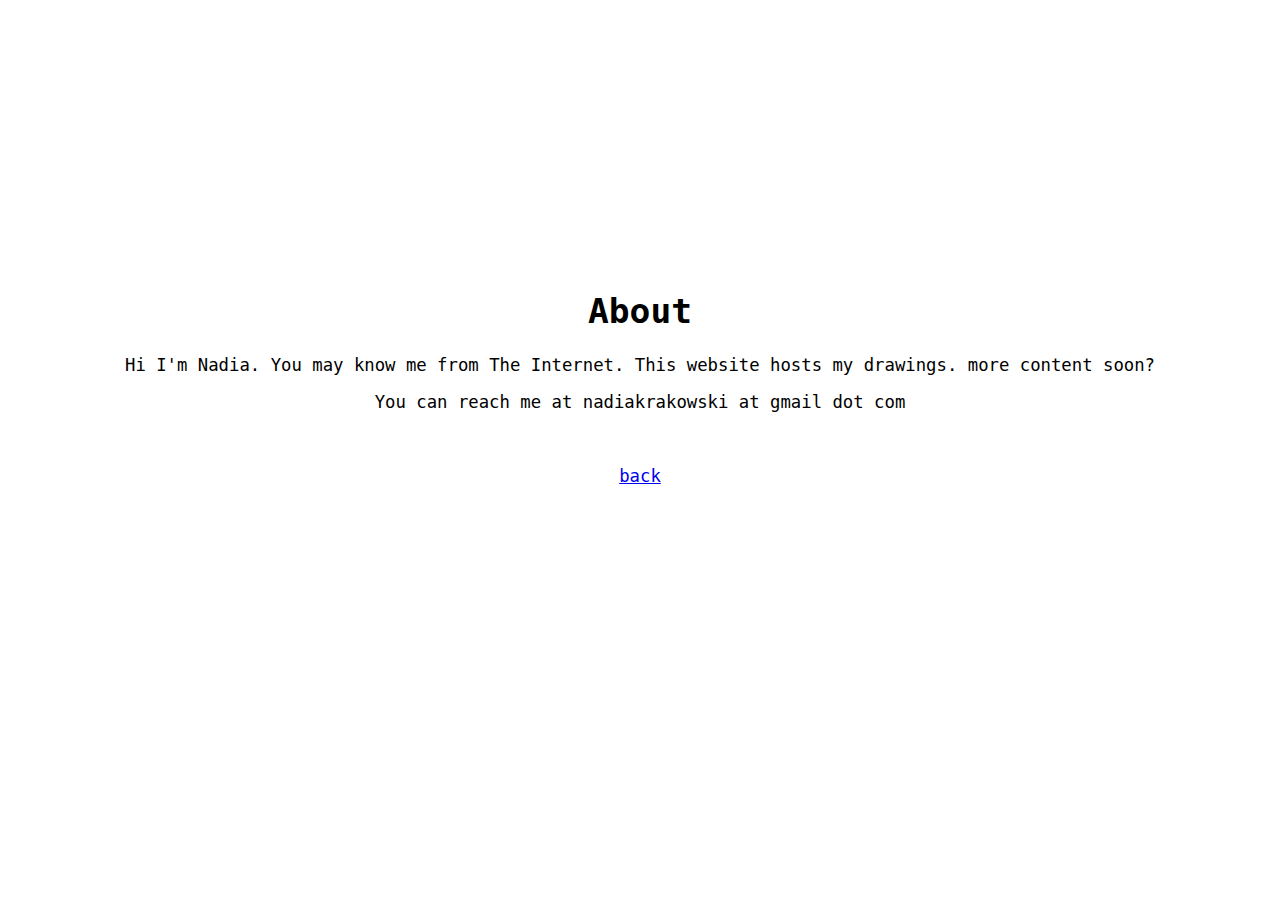
<file: about.html>
<!DOCTYPE html>
<html lang="en">
  <head>
    <meta charset="UTF-8" />
    <meta name="viewport" content="width=device-width, initial-scale=1.0" />
    <title>Kapusta Web: About</title>
    <!-- The style.css file allows you to change the look of your web pages.
         If you include the next line in all your web pages, they will all share the same look.
         This makes it easier to make new pages for your site. -->
    <link href="about-style.css" rel="stylesheet" type="text/css" media="all" />
  </head>

  <body>
    <main>
      <h1>About</h1>
      <p>
        Hi I'm Nadia. You may know me from The Internet. This website hosts my
        drawings. more content soon?
      </p>
      <p>You can reach me at nadiakrakowski at gmail dot com</p>
      <br />
      <p><a href="index.html">back</a></p>
    </main>
  </body>
</html>
</file>
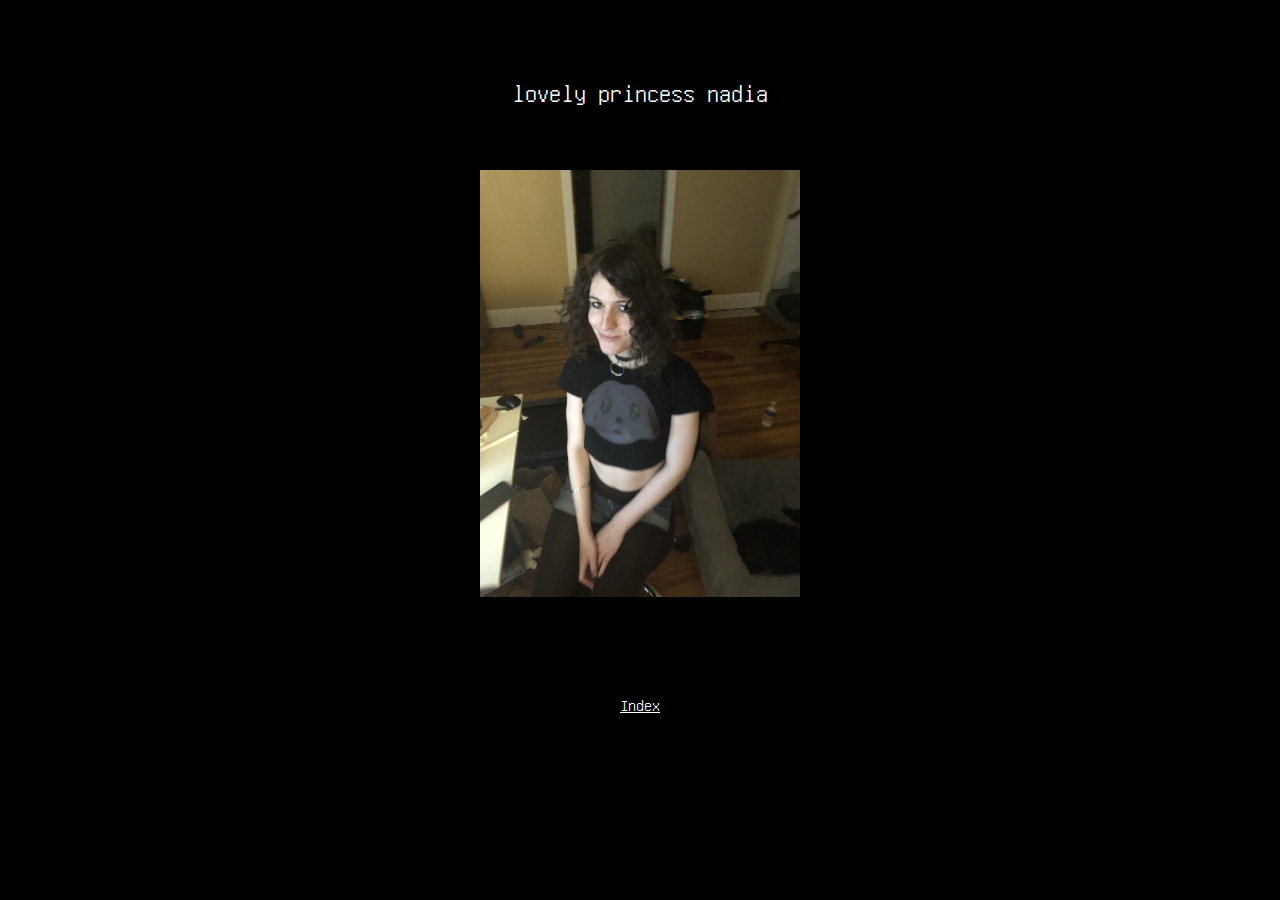
<file: aboutme.html>
<!DOCTYPE html>
<html lang="en">
  <head>
    <meta charset="UTF-8" />
    <meta http-equiv="X-UA-Compatible" content="IE=edge" />
    <meta name="description" content="kapustadoll: nadia's personal homepage, drawings, links">
    <meta name="viewport" content="width=device-width, initial-scale=1.0" />
    <link rel="stylesheet" href="style.css" />
    <title>kapustadoll: nadia</title>
  </head>
  <body class="theme-light">

<header>
  <h2>lovely princess nadia</h2>
</header>
   <main>
    <div class="selfie">
      <img src="/img/nadia.jpg">
    </div>
 <main>
  <footer>
    <a href="/index.html">Index</a>
  </footer>

  </body>
</html>
</file>
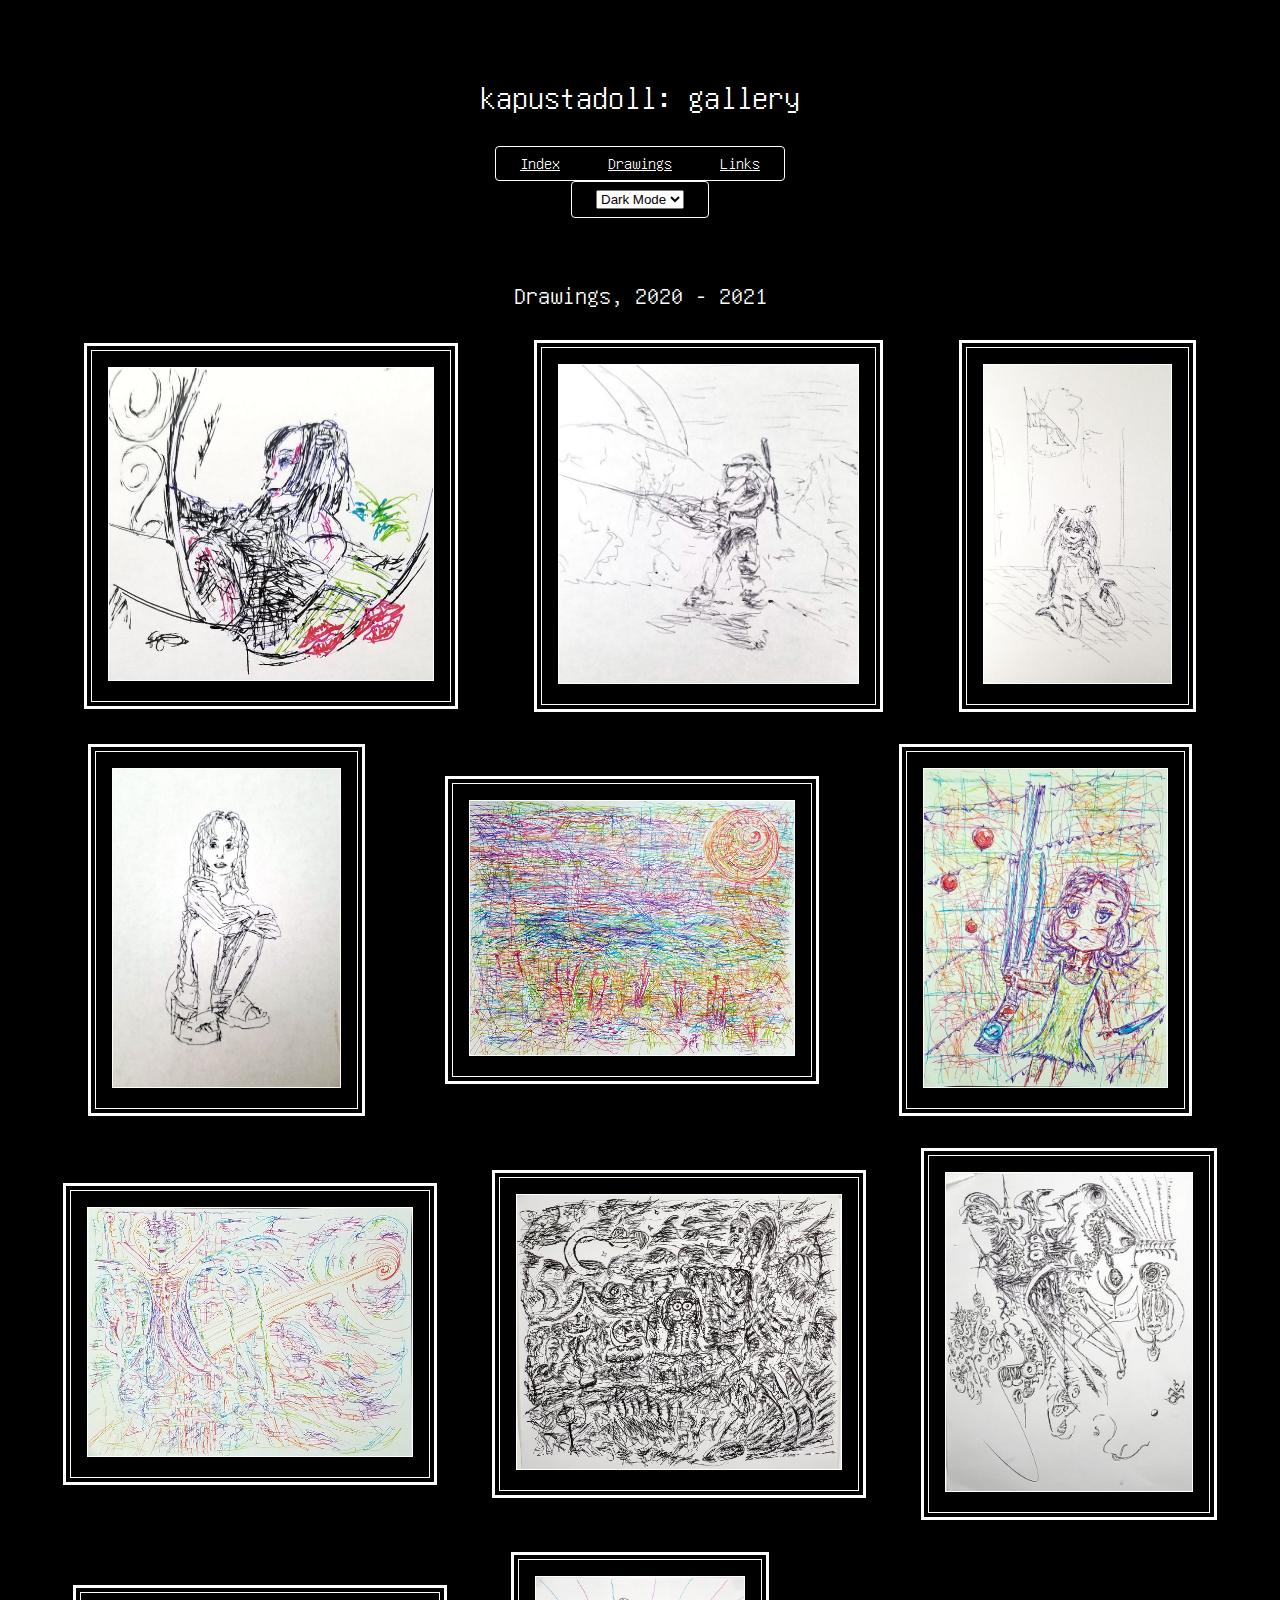
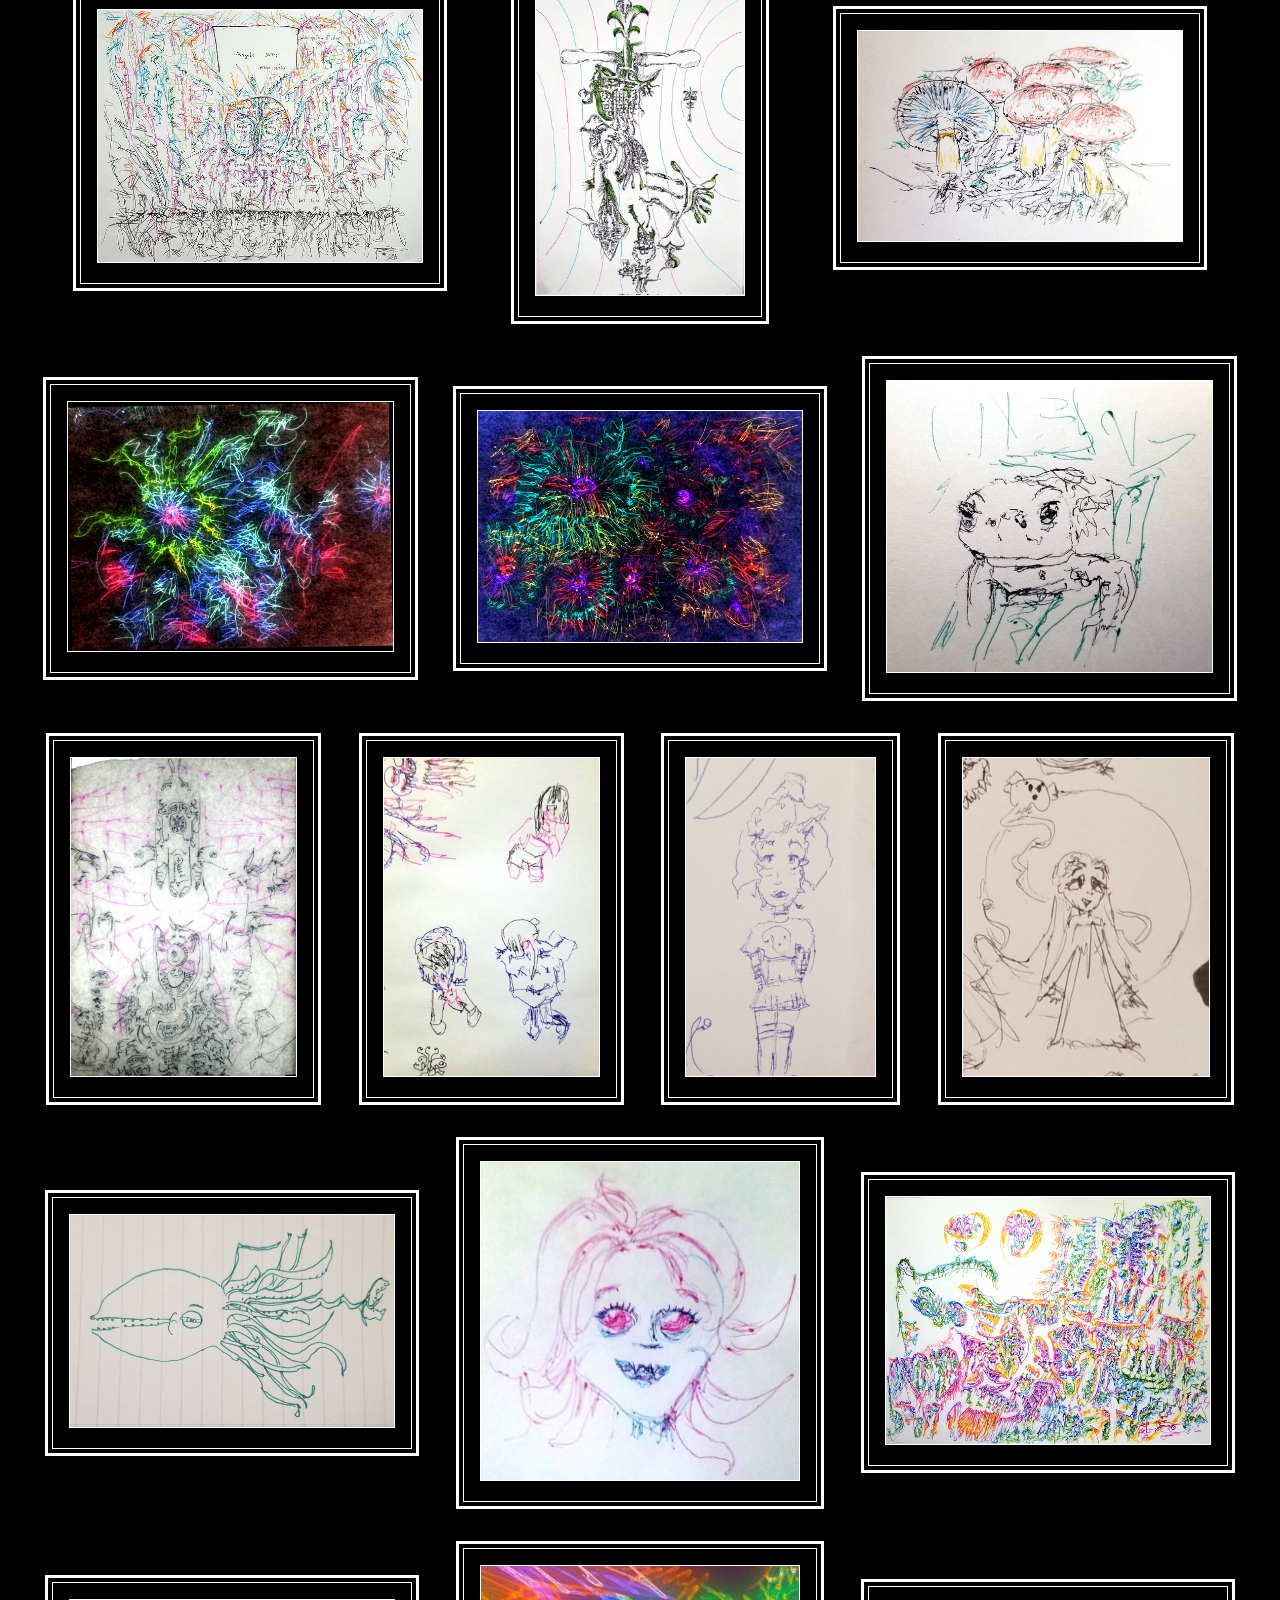
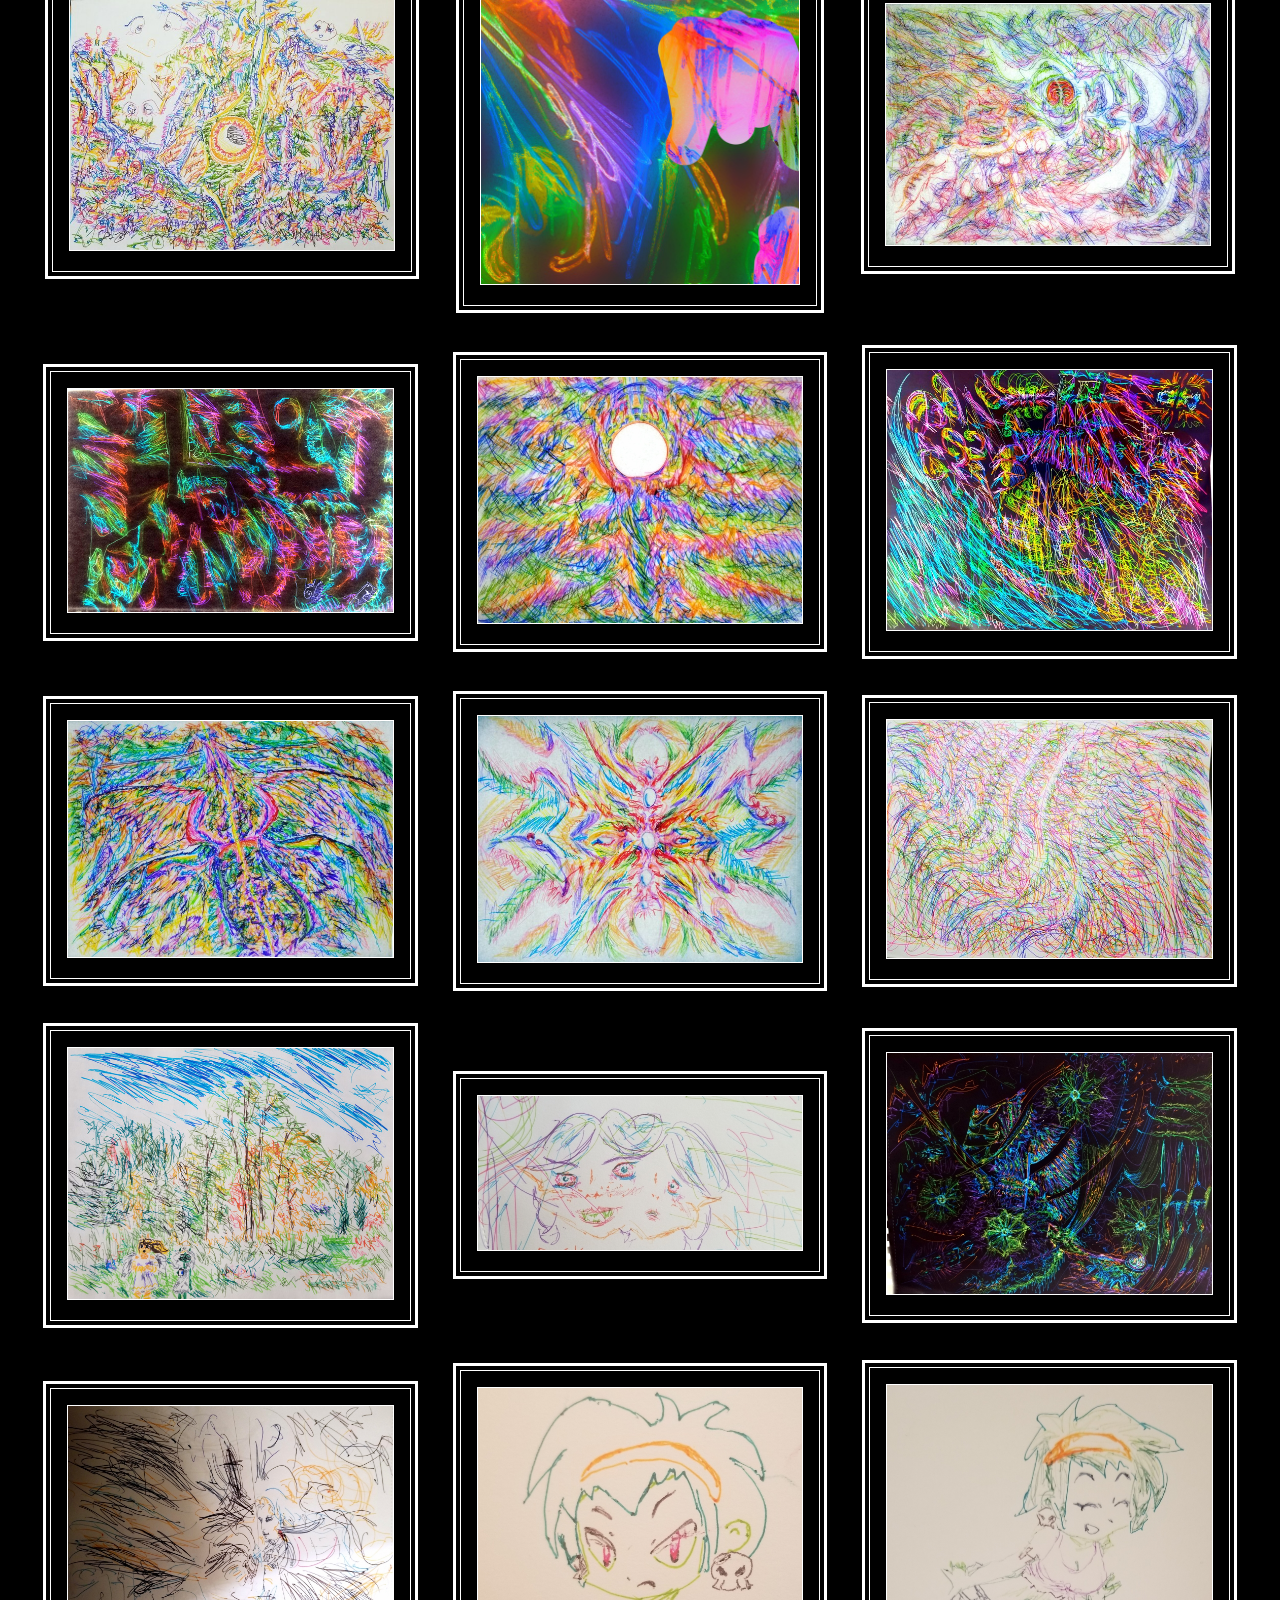
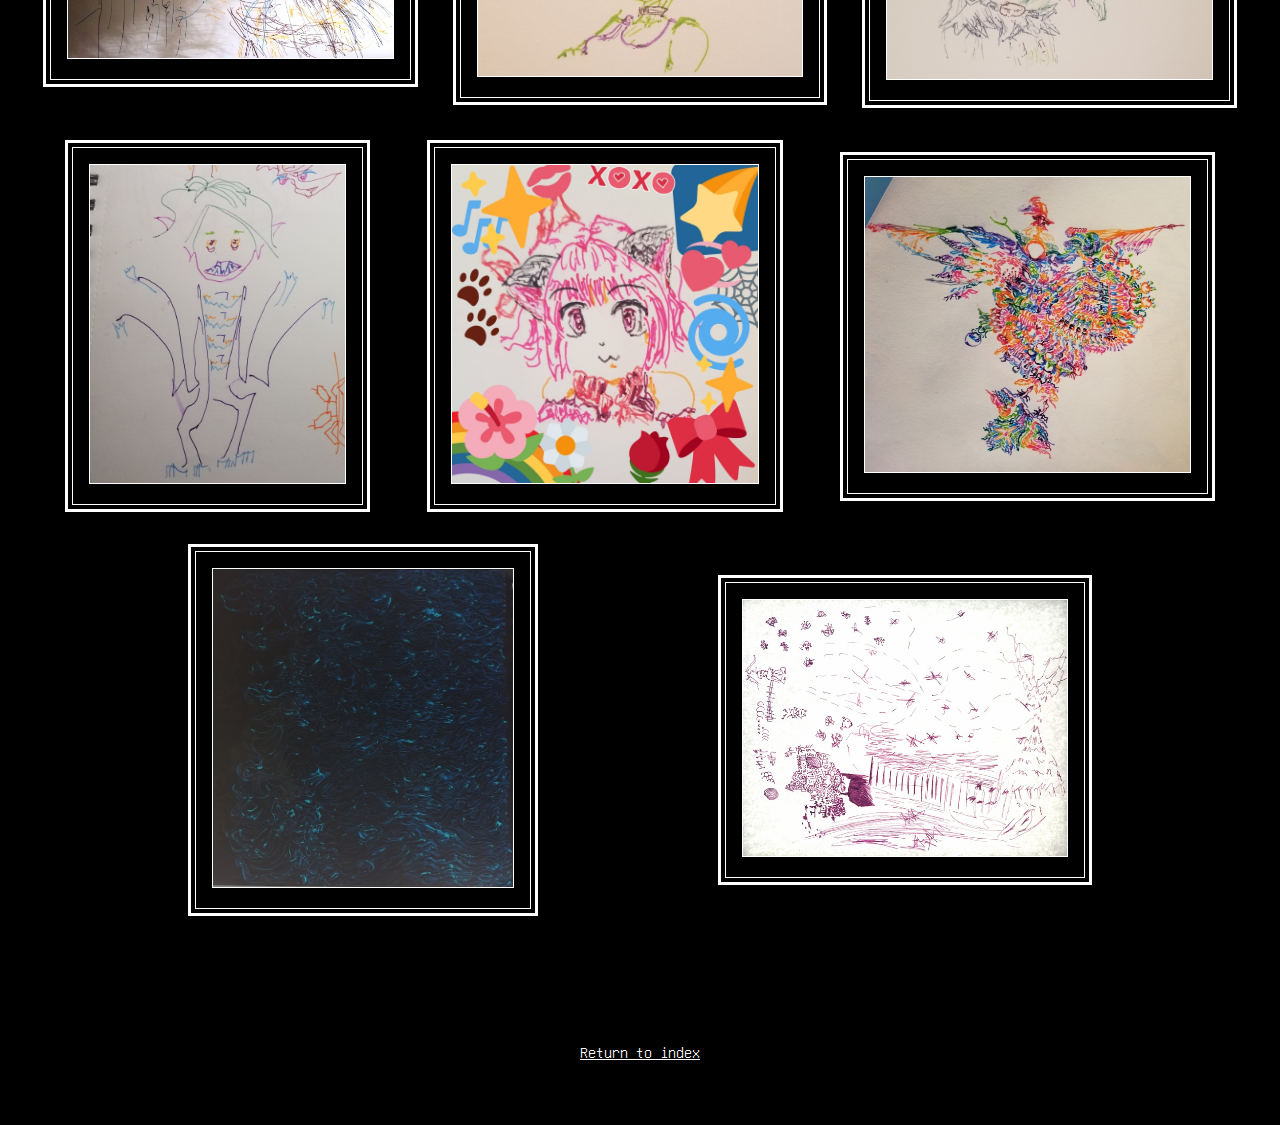
<file: gallery.html>
<!DOCTYPE html>
<html lang="en">
  <head>
    <meta charset="UTF-8" />
    <meta http-equiv="X-UA-Compatible" content="IE=edge" />
    <meta
      name="description"
      content="kapustadoll: nadia's personal homepage, drawings, links"
    />
    <meta name="viewport" content="width=device-width, initial-scale=1.0" />
    <link rel="stylesheet" href="style.css" />
    <title>kapustadoll: gallery</title>
  </head>
  <body class="theme-dark">
    <header>
      <h1>kapustadoll: gallery</h1>
    </header>

    <nav>
      <ul>
        <li><a href="index.html">Index</a></li>
        <li><a href="gallery.html">Drawings</a></li>
        <li><a href="links.html">Links</a></li>
      </ul>

      <ul>
        <li>
          <select name="theme" id="theme">
            <option value="theme-dark">Dark Mode</option>
            <option value="theme-light">Light Mode</option>
          </select>
        </li>
      </ul>
    </nav>

    <main>
      <h2>Drawings, 2020 - 2021</h2>
      <div class="gallery">
        <div class="frame">
          <div class="gallery-item">
            <a href="img/gallery/mirrorselfie.jpg"
              ><img
                class="pic"
                src="img/gallery/thumb/mirrorselfie_640.jpg"
                alt="mirror selfie"
            /></a>
          </div>
        </div>

        <div class="frame">
          <div class="gallery-item">
            <a href="img/gallery/masterchief.jpg"
              ><img
                class="pic"
                src="img/gallery/thumb/masterchief_640.jpg"
                alt="master chief"
            /></a>
          </div>
        </div>

        <div class="frame">
          <div class="gallery-item">
            <a href="img/gallery/asuka.jpg"
              ><img
                class="pic"
                src="img/gallery/thumb/asuka_640.jpg"
                alt="asuka langley soryu"
            /></a>
          </div>
        </div>

        <div class="frame">
          <div class="gallery-item">
            <a href="img/gallery/aok.jpg"
              ><img
                class="pic"
                src="img/gallery/thumb/aok_640.jpg"
                alt="AOK aka bootychaaain"
            /></a>
          </div>
        </div>

        <div class="frame">
          <div class="gallery-item">
            <a href="img/gallery/swampslakes.jpg"
              ><img
                class="pic"
                src="img/gallery/thumb/swampslakes_640.jpg"
                alt="swamps and lakes"
            /></a>
          </div>
        </div>

        <div class="frame">
          <div class="gallery-item">
            <a href="img/gallery/combatdoll.jpg"
              ><img
                class="pic"
                src="img/gallery/thumb/combatdoll_640.jpg"
                alt="swamps and lakes"
            /></a>
          </div>
        </div>

        <div class="frame">
          <div class="gallery-item">
            <a href="img/gallery/neverdie.jpg"
              ><img
                class="pic"
                src="img/gallery/thumb/neverdie_640.jpg"
                alt="swamps and lakes"
            /></a>
          </div>
        </div>

        <div class="frame">
          <div class="gallery-item">
            <a href="img/gallery/kittynight.jpg"
              ><img
                class="pic"
                src="img/gallery/thumb/kittynight_640.jpg"
                alt=""
            /></a>
          </div>
        </div>

        <div class="frame">
          <div class="gallery-item">
            <a href="img/gallery/writing.jpg"
              ><img class="pic" src="img/gallery/thumb/writing_640.jpg" alt=""
            /></a>
          </div>
        </div>

        <div class="frame">
          <div class="gallery-item">
            <a href="img/gallery/thumb/realmmap_640.jpg"
              ><img class="pic" src="img/gallery/thumb/realmmap_640.jpg" alt=""
            /></a>
          </div>
        </div>

        <div class="frame">
          <div class="gallery-item">
            <a href="img/gallery/thumb/chimeralgrowth_640.jpg"
              ><img
                class="pic"
                src="img/gallery/thumb/chimeralgrowth_640.jpg"
                alt=""
            /></a>
          </div>
        </div>

        <div class="frame">
          <div class="gallery-item">
            <a href="img/gallery/mushrooms.jpg"
              ><img
                class="pic"
                src="img/gallery/thumb/mushrooms_640.jpg"
                alt=""
            /></a>
          </div>
        </div>

        <div class="frame">
          <div class="gallery-item">
            <a href="img/gallery/anemones2.jpg"
              ><img
                class="pic"
                src="img/gallery/thumb/anemones2_640.jpg"
                alt=""
            /></a>
          </div>
        </div>

        <div class="frame">
          <div class="gallery-item">
            <a href="img/gallery/anemomes.jpg"
              ><img class="pic" src="img/gallery/thumb/anemomes_640.jpg" alt=""
            /></a>
          </div>
        </div>

        <div class="frame">
          <div class="gallery-item">
            <a href="img/gallery/frog.jpg"
              ><img class="pic" src="img/gallery/thumb/frog_640.jpg" alt=""
            /></a>
          </div>
        </div>

        <div class="frame">
          <div class="gallery-item">
            <a href="img/gallery/demonhome.jpg"
              ><img
                class="pic"
                src="img/gallery/thumb/demonhome_640.jpg"
                alt=""
            /></a>
          </div>
        </div>

        <div class="frame">
          <div class="gallery-item">
            <a href="img/gallery/nosgov.jpg"
              ><img class="pic" src="img/gallery/thumb/nosgov_640.jpg" alt=""
            /></a>
          </div>
        </div>

        <div class="frame">
          <div class="gallery-item">
            <a href="img/gallery/puppygirlcrop.jpg"
              ><img
                class="pic"
                src="img/gallery/thumb/puppygirlcrop_640.jpg"
                alt=""
            /></a>
          </div>
        </div>

        <div class="frame">
          <div class="gallery-item">
            <a href="img/gallery/thumb/girlwisp_640.jpg"
              ><img class="pic" src="img/gallery/thumb/girlwisp_640.jpg" alt=""
            /></a>
          </div>
        </div>

        <div class="frame">
          <div class="gallery-item">
            <a href="img/gallery/thumb/mouthtopus_640.jpg"
              ><img
                class="pic"
                src="img/gallery/thumb/mouthtopus_640.jpg"
                alt=""
            /></a>
          </div>
        </div>

        <div class="frame">
          <div class="gallery-item">
            <a href="img/gallery/thumb/pinkfanggirl_640.jpg"
              ><img
                class="pic"
                src="img/gallery/thumb/pinkfanggirl_640.jpg"
                alt=""
            /></a>
          </div>
        </div>

        <div class="frame">
          <div class="gallery-item">
            <a href="img/gallery/wormgirl.jpg"
              ><img class="pic" src="img/gallery/thumb/wormgirl_640.jpg" alt=""
            /></a>
          </div>
        </div>

        <div class="frame">
          <div class="gallery-item">
            <a href="img/gallery/animeeyes.jpg"
              ><img
                class="pic"
                src="img/gallery/thumb/animeeyes_640.jpg"
                alt=""
            /></a>
          </div>
        </div>

        <div class="frame">
          <div class="gallery-item">
            <a href="img/gallery/glow.jpg"
              ><img class="pic" src="img/gallery/thumb/glow_640.jpg" alt=""
            /></a>
          </div>
        </div>

        <div class="frame">
          <div class="gallery-item">
            <a href="img/gallery/colorscene.jpg"
              ><img
                class="pic"
                src="img/gallery/thumb/colorscene_640.jpg"
                alt=""
            /></a>
          </div>
        </div>

        <div class="frame">
          <div class="gallery-item">
            <a href="img/gallery/neonnight.jpg"
              ><img
                class="pic"
                src="img/gallery/thumb/neonnight_640.jpg"
                alt=""
            /></a>
          </div>
        </div>

        <div class="frame">
          <div class="gallery-item">
            <a href="img/gallery/neonhalo.jpg"
              ><img class="pic" src="img/gallery/thumb/neonhalo_640.jpg" alt=""
            /></a>
          </div>
        </div>

        <div class="frame">
          <div class="gallery-item">
            <a href="img/gallery/neonstorm.jpg"
              ><img
                class="pic"
                src="img/gallery/thumb/neonstorm_640.jpg"
                alt=""
            /></a>
          </div>
        </div>

        <div class="frame">
          <div class="gallery-item">
            <a href="img/gallery/prismangel.jpg"
              ><img
                class="pic"
                src="img/gallery/thumb/prismangel_640.jpg"
                alt=""
            /></a>
          </div>
        </div>

        <div class="frame">
          <div class="gallery-item">
            <a href="img/gallery/neoncross.jpg"
              ><img
                class="pic"
                src="img/gallery/thumb/neoncross_640.jpg"
                alt=""
            /></a>
          </div>
        </div>

        <div class="frame">
          <div class="gallery-item">
            <a href="img/gallery/tripwaves.jpg"
              ><img
                class="pic"
                src="img/gallery/thumb/tripwaves_640.jpg"
                alt=""
            /></a>
          </div>
        </div>

        <div class="frame">
          <div class="gallery-item">
            <a href="img/gallery/backyard.jpg"
              ><img class="pic" src="img/gallery/thumb/backyard_640.jpg" alt=""
            /></a>
          </div>
        </div>

        <div class="frame">
          <div class="gallery-item">
            <a href="img/gallery/thumb/faces_640.jpg"
              ><img class="pic" src="img/gallery/thumb/faces_640.jpg" alt=""
            /></a>
          </div>
        </div>

        <div class="frame">
          <div class="gallery-item">
            <a href="img/gallery/garden.jpg"
              ><img class="pic" src="img/gallery/thumb/garden_640.jpg" alt=""
            /></a>
          </div>
        </div>

        <div class="frame">
          <div class="gallery-item">
            <a href="img/gallery/thumb/alucard_640.jpg"
              ><img class="pic" src="img/gallery/thumb/alucard_640.jpg" alt=""
            /></a>
          </div>
        </div>

        <div class="frame">
          <div class="gallery-item">
            <a href="img/gallery/thumb/rotty2_640.jpg"
              ><img class="pic" src="img/gallery/thumb/rotty2_640.jpg" alt=""
            /></a>
          </div>
        </div>

        <div class="frame">
          <div class="gallery-item">
            <a href="img/gallery/thumb/rotty_640.jpg"
              ><img class="pic" src="img/gallery/thumb/rotty_640.jpg" alt=""
            /></a>
          </div>
        </div>

        <div class="frame">
          <div class="gallery-item">
            <a href="img/gallery/thumb/thing_640.jpg"
              ><img class="pic" src="img/gallery/thumb/thing_640.jpg" alt=""
            /></a>
          </div>
        </div>

        <div class="frame">
          <div class="gallery-item">
            <a href="img/gallery/thumb/mewmewblingee_640.jpg"
              ><img
                class="pic"
                src="img/gallery/thumb/mewmewblingee_640.jpg"
                alt=""
            /></a>
          </div>
        </div>

        <div class="frame">
          <div class="gallery-item">
            <a href="img/gallery/thumb/bird_640.jpg"
              ><img class="pic" src="img/gallery/thumb/bird_640.jpg" alt=""
            /></a>
          </div>
        </div>

        <div class="frame">
          <div class="gallery-item">
            <a href="img/gallery/wavy.jpg"
              ><img class="pic" src="img/gallery/thumb/wavy_640.jpg" alt=""
            /></a>
          </div>
        </div>

        <div class="frame">
          <div class="gallery-item">
            <a href="img/gallery/stars.jpg"
              ><img class="pic" src="img/gallery/thumb/stars_640.jpg" alt=""
            /></a>
          </div>
        </div>
      </div>
    </main>
    <footer>
      <a href="index2.html">Return to index</a>
    </footer>
    <script src="theme.js"></script>
  </body>
</html>
</file>
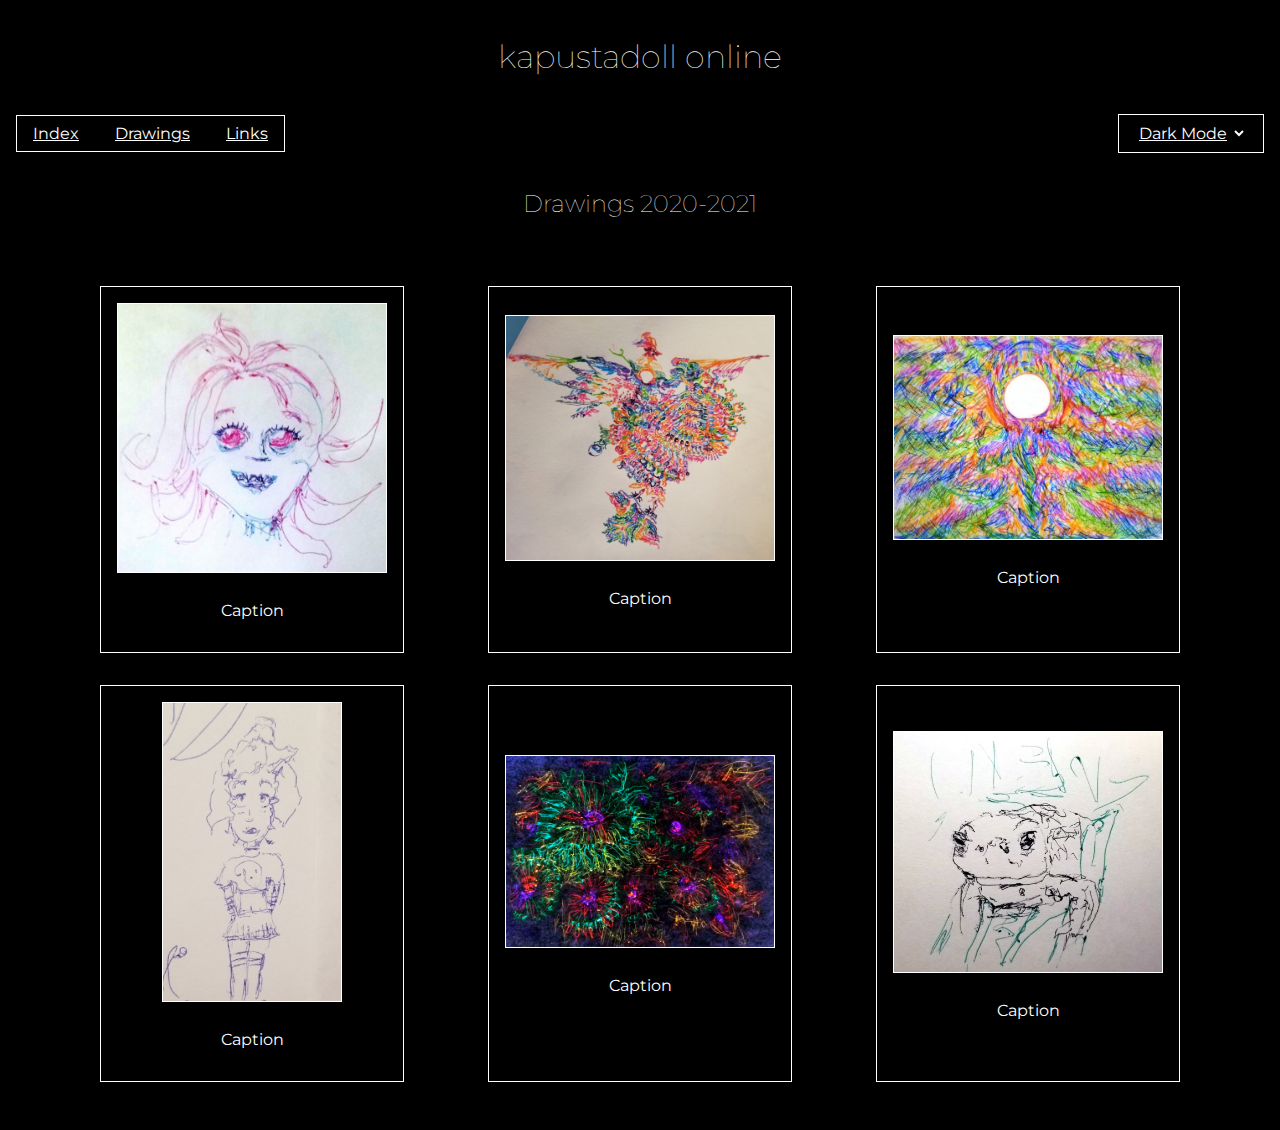
<file: gallery2.html>
<!DOCTYPE html>
<html>
  <head>
    <meta charset="UTF-8" />
    <meta http-equiv="X-UA-Compatible" content="IE=edge" />
    <meta name="viewport" content="width=device-width, initial-scale=1.0" />
    <link rel="stylesheet" href="style2.css" />
    <title>kapustadoll :: gallery 🦋</title>
  </head>
  <body class="theme-dark">
    <header>
      <h1>kapustadoll online</h1>
    </header>

    <nav>
      <ul class="nav">
        <li><a href="index2.html">Index</a></li>
        <li><a href="gallery2.html">Drawings</a></li>
        <li><a href="links2.html">Links</a></li>
      </ul>

      <ul class="nav">
        <li>
          <select name="theme" id="theme">
            <option value="theme-dark">Dark Mode</option>
            <option value="theme-light">Light Mode</option>
          </select>
        </li>
      </ul>
    </nav>

    <main>
      <h2>Drawings 2020-2021</h2>
      <div class="gallery">
        <div class="gallery-item">
          <a class="pic" href=""
            ><img src="img/gallery/pinkfanggirl.jpg" alt=""
          /></a>
          <p class="img-caption"><a href="">Caption</a></p>
        </div>
        <div class="gallery-item">
          <a class="pic" href=""><img src="img/gallery/bird.jpg" alt="" /></a>
          <p class="img-caption"><a href="">Caption</a></p>
        </div>
        <div class="gallery-item">
          <a class="pic" href=""
            ><img src="img/gallery/neonhalo.jpg" alt=""
          /></a>
          <p class="img-caption"><a href="">Caption</a></p>
        </div>
        <div class="gallery-item">
          <a class="pic" href=""
            ><img src="img/gallery/puppygirlcrop.jpg" alt=""
          /></a>
          <p class="img-caption"><a href="">Caption</a></p>
        </div>
        <div class="gallery-item">
          <a class="pic" href=""
            ><img src="img/gallery/anemones_small.jpg" alt=""
          /></a>
          <p class="img-caption"><a href="">Caption</a></p>
        </div>
        <div class="gallery-item">
          <a class="pic" href=""
            ><img src="img/gallery/frog640.jpg" alt=""
          /></a>
          <p class="img-caption"><a href="">Caption</a></p>
        </div>
      </div>
    </main>
    <script src="theme2.js"></script>
  </body>
</html>
</file>
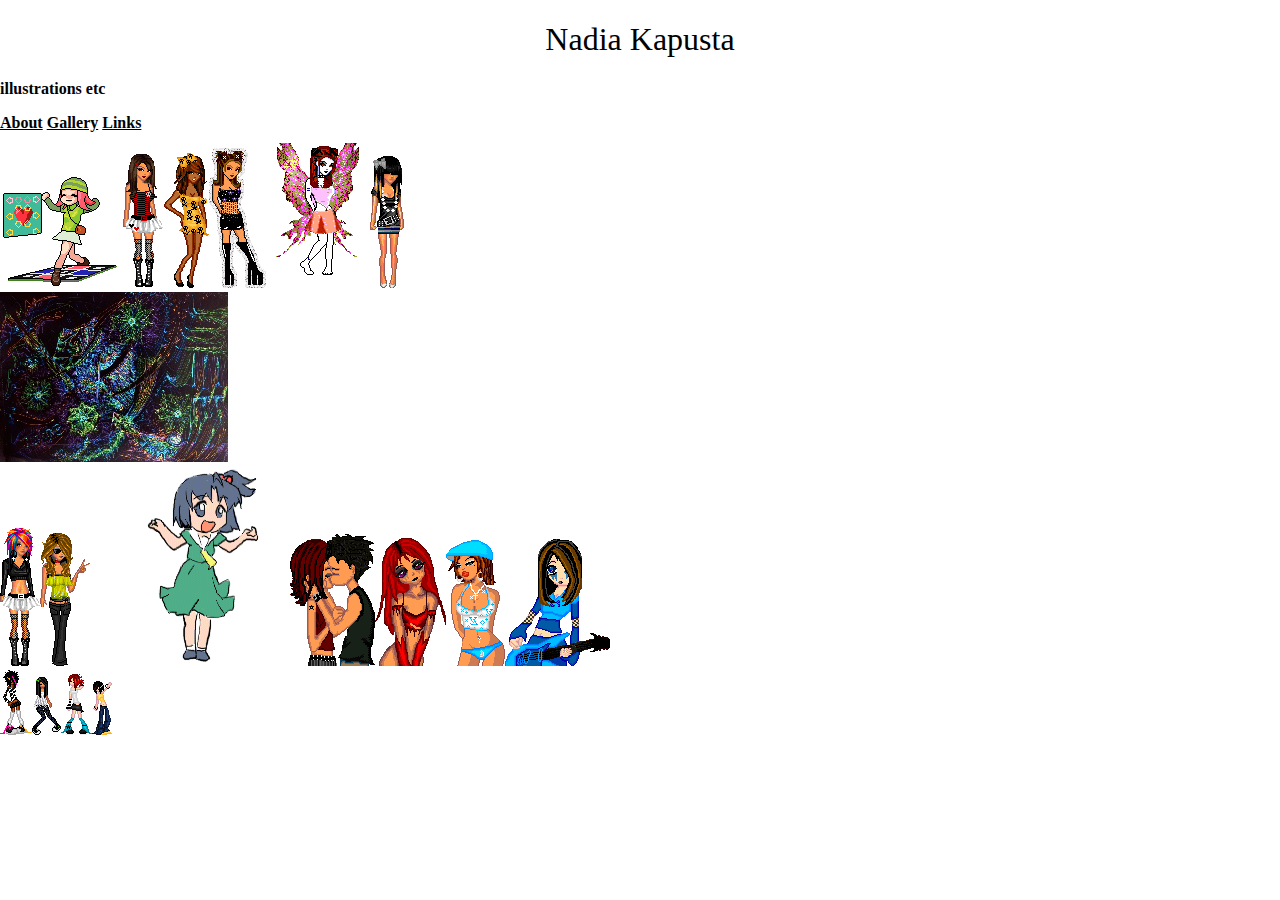
<file: index-flex.html>
<!DOCTYPE html>
<html>
  <head>
    <meta charset="UTF-8">
    <meta name="viewport" content="width=device-width, initial-scale=1.0">
    <title>The web site of nadia-kapusta</title>
    <!-- The style.css file allows you to change the look of your web pages.
         If you include the next line in all your web pages, they will all share the same look.
         This makes it easier to make new pages for your site. -->
    <link href="/style2.css" rel="stylesheet" type="text/css" media="all">
  </head>
  <body>
  
  <!-- Header -->
  <div class="header">
    <h1><b>Nadia Kapusta</b></h1>
    <p><b>illustrations etc</b></p>
  </div>
  
  <!-- Nav -->
  <div class="navbar">
    <a href="/about.html"><b>About</b></a>
    <a href="/gallery.html"><b>Gallery</b></a>
    <a href="/links.html"><b>Links</b></a>
  </div>
  
  <!-- Flex content -->
  <div class="main-flex">
    
    <div class="left-flex-bar">
      <img src="/img/ddr.gif"><img src="/img/SDshuni84.gif"><img src="/img/SDshuni90.gif"><img src="/img/J.gif"><img src="/img/gothicpinkwings.png"><img src="/img/SD_Shuni68.gif">
    </div>
    
    <div class="center">
      <img src="/img/garden-slowed.gif">
    </div>
    
    <div class="right-flex-bar">
      <img src="/img/SD_Shuni18.gif"><img src="/img/SD_Shuni29.gif"><img src="/img/cija.gif"><img src="/img/SD_Anime16.gif"><img src="img/SD_Anime09.gif"><img src="/img/SD_Anime19.gif"><img src="/img/SD_Anime14.gif">
    </div>
  </div>
  
  <!-- Footer -->
  <div class="footer">
    <img src="/img/scenedoll.gif"><img src="/img/scenedoll2.gif"><img src="/img/scenedoll3.gif"><img src="/img/scenedoll4.gif">
  </div>
  
  </body>
</html>
</file>
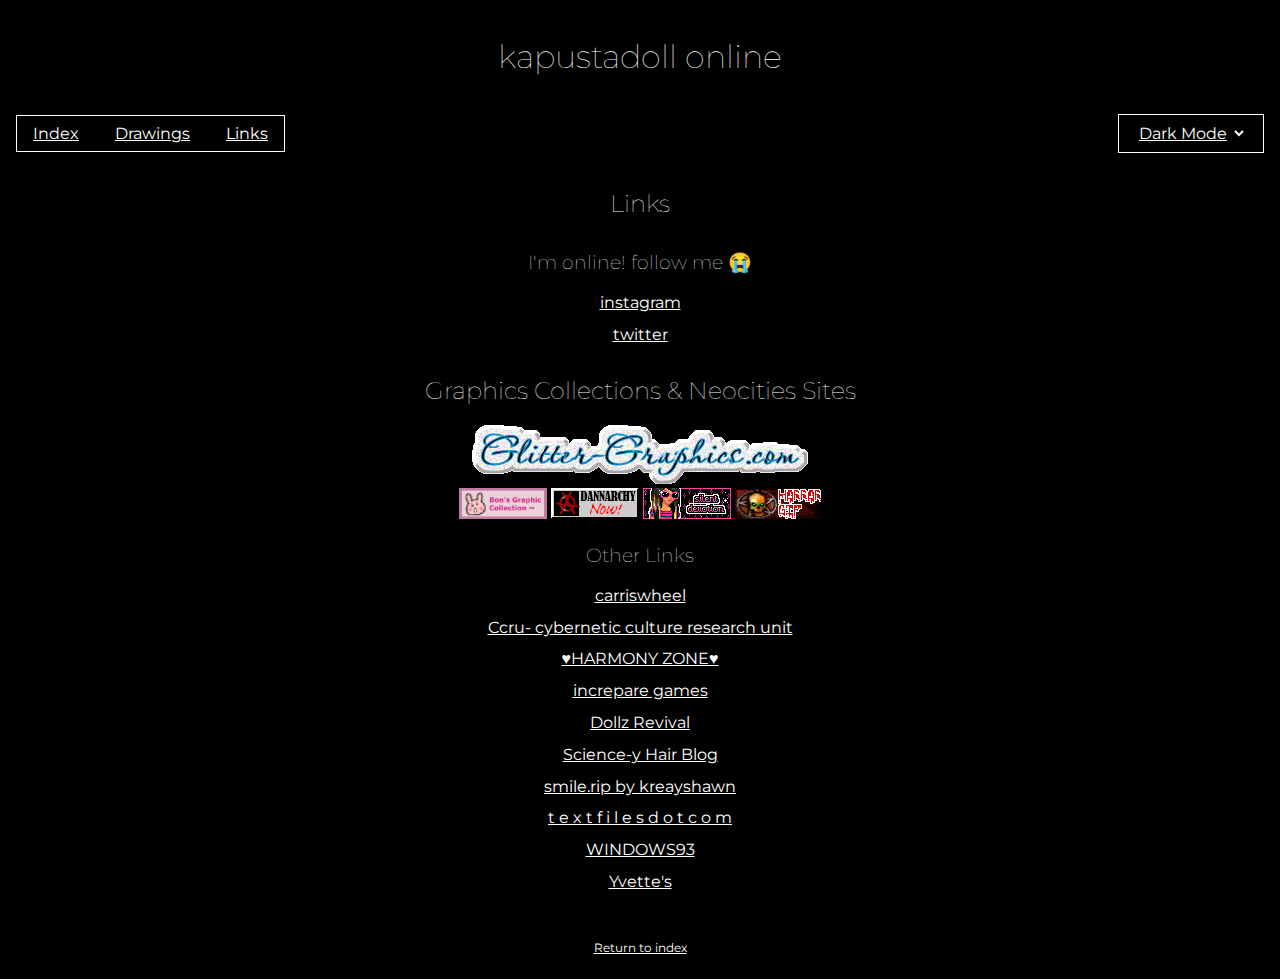
<file: links2.html>
<!DOCTYPE html>
<html lang="en">
  <head>
    <meta charset="UTF-8" />
    <meta http-equiv="X-UA-Compatible" content="IE=edge" />
    <meta name="viewport" content="width=device-width, initial-scale=1.0" />
    <link rel="stylesheet" href="style2.css" />
    <title>kapustadoll :: links</title>
  </head>
  <body class="theme-dark">
    <header>
      <h1>kapustadoll online</h1>
    </header>

    <nav>
      <ul class="nav">
        <li><a href="index2.html">Index</a></li>
        <li><a href="gallery2.html">Drawings</a></li>
        <li><a href="links2.html">Links</a></li>
      </ul>

      <ul class="nav">
        <li>
          <select name="theme" id="theme">
            <option value="theme-dark">Dark Mode</option>
            <option value="theme-light">Light Mode</option>
          </select>
        </li>
      </ul>
    </nav>

    <main>
      <h2>Links</h2>
      <ul class="links">
        <h3>I'm online! follow me 😭</h3>
        <li>
          <a href="https://www.instagram.com/nadia_kapusta/">instagram</a>
        </li>
        <li><a href="https://twitter.com/kapustadoll">twitter</a></li>

        <h2>Graphics Collections & Neocities Sites</h2>
        <a href="https://www.glitter-graphics.com/"
          ><img src="img/glittergraphics.gif" alt="Glitter Graphics"
        /></a>
        <br />
        <a href="https://graphic.neocities.org/"
          ><img src="img/BonGraphics.png" alt="Bonnibel's Graphic Collection"
        /></a>
        <a href="https://www.dannarchy.com/"
          ><img src="img/d_now.gif" alt="Dannarchy"
        /></a>
        <a
          href="http://sd.silentears.net/"
          alt="Silent Devotion ♥ dollies & other little goodies!"
          ><img src="img/sd.gif"
        /></a>
        <a href="https://horrorgifs.neocities.org/"
          ><img src="img/hgs1.gif" alt="The Horror GIF Necromicon"
        /></a>
        <h3>Other Links</h3>
        <li><a href="https://carriswheel.com">carriswheel</a></li>
        <li>
          <a href="https://www.ccru.net/"
            >Ccru- cybernetic culture research unit</a
          >
        </li>
        <li><a href="http://harmonyzone.org">♥HARMONY ZONE♥</a></li>
        <li><a href="https://www.increpare.com">increpare games</a></li>
        <li>
          <a href="https://www.dollzrevival.neocities.org">Dollz Revival</a>
        </li>
        <li>
          <a href="http://science-yhairblog.blogspot.com/"
            >Science-y Hair Blog</a
          >
        </li>
        <li><a href="https://smile.rip">smile.rip by kreayshawn</a></li>
        <li>
          <a href="http://textfiles.com/">t e x t f i l e s d o t c o m</a>
        </li>
        <li><a href="https://www.windows93.net/">WINDOWS93</a></li>
        <li>
          <a href="https://yvettesbridalformal.p1r8.net/">Yvette's</a>
        </li>
      </ul>
    </main>
    <footer>
      <a href="index2.html">Return to index</a>
    </footer>
    <script src="theme2.js"></script>
  </body>
</html>
</file>
<file: about-style.css>
body {
  background-color: white;
  color: black;
  font-family: monospace;
  padding: 2em;
  display: flex;
  align-items: center;
  justify-content: center;
  min-height: 80vh;
  margin: 0;
  text-align: center;
}

main {
  padding: 2em;
  font-size: 1.33em;
}
</file>
<file: style.css>
@font-face {
  font-family: charter;
  font-style: normal;
  font-weight: normal;
  font-stretch: normal;
  src: url("fonts/charter_regular.woff2") format("woff2");
}

@font-face {
  font-family: charter;
  font-style: italic;
  font-weight: normal;
  font-stretch: normal;
  src: url("fonts/charter_italic.woff2") format("woff2");
}

@font-face {
  font-family: charter;
  font-style: normal;
  font-weight: bold;
  font-stretch: normal;
  src: url("fonts/charter_bold.woff2") format("woff2");
}

@font-face {
  font-family: "unifont";
  src: url("fonts/unifont-12.0.01.woff2");
}

@font-face {
  font-family: "unifont-upper";
  src: url("fonts/unifont_upper-12.0.01.woff2");
  unicode-range: U+10000-10FFFF;
}

* {
  box-sizing: border-box;
}

.theme-dark {
  --font-color: white;
  --border-color: white;
  --bg-color: black;
}

.theme-cool {
  --font-color: white;
  --border-color: rgb(55, 95, 110);
  --bg-color: rgb(7, 12, 14);
  --nav-color: linear-gradient(rgb(28, 46, 54),rgb(7, 12, 14));
}

body {
  color: white;
  background-color: black;
  margin: 0;
}

header {
  position: relative;
  width: fit-content;
  margin: 5em auto 0;
  padding: 0 0.5em;
}

h1,
h2,
h3 {
  margin: 0;
  font-family: "unifont", "unifont-upper";
  font-weight: 100;
  text-align: center;
}

h1 {
  font-size: 2em;
}

h2 {
  font-size: 1.5em;
}

h3 {
  font-size: 1.2em;
}

ul {
  list-style-type: none;
}

p {
  text-align: center;
  margin: 0;
  padding: 0;
}

nav {
  font-family: "unifont", "unifont-upper";
  font-size: 16px;
  margin: 2em auto;
  padding: 0 1em;
}

nav ul {
  display: flex;
  flex-direction: row;
  justify-content: center;
  align-items: center;
  width: fit-content;
  background: var(--nav-color);
  border: solid 1px var(--border-color);
  border-radius: 4px;
  padding: 0;
  margin: auto;
}

nav li {
  display: inline-block;
  padding: 0.5em 1.5em;
}

a {
  color: var(--font-color);
}

main {
  margin: 4em auto;
}

/* Index */

.container {
  border: solid 1px var(--border-color);
  border-radius: 4px;
  margin: 2em auto;
  padding: 0 4em;
  width: fit-content;
  background-color: var(--bg-color);
}

.container header {
  margin: 3em auto 0;
}

.updated {
  position: absolute;
  right: -40px;
  top: -10px;
  width: 100px;
  transform: rotate(20deg);
}

.doll-frame {
  background-color: var(--bg-color);
  border: solid 1px var(--font-color);
  width: min-content;
  margin: auto;
}

.doll-container {
  position: relative;
  background-image: url(img/sparks.gif);
  background-size: cover;
  height: 480px;
  width: 640px;
  margin: auto;
}

.theme-dark .doll-container {
  box-shadow: inset 1px 1px 1px 5px rgb(0, 0, 0.6),
    inset -1px -1px 1px 3px rgb(0, 0, 0, 0.7);
}

.doll {
  position: absolute;
  z-index: 1;
  top: 40%;
  left: 40%;
}

canvas {
  position: absolute;
  z-index: -1;
  top: 0;
}

/* Gallery */

.gallery {
  display: flex;
  flex-wrap: wrap;
  flex-direction: row;
  justify-content: space-evenly;
  align-items: center;
  padding: 1em;
}

.frame {
  border: 3px solid var(--font-color);
  max-width: 30%;
  margin: 1em 0.5em;
  padding: 0.25em;
}

.gallery-item {
  border: 1px solid var(--font-color);
  padding: 1em;
}

.pic {
  border: 1px solid var(--font-color);
  max-height: 320px;
  max-width: 100%;
  margin: auto;
}

/* Links */

.links {
  padding: 0 1em;
  text-align: center;
  font-size: 1.2rem;
  font-family: "unifont", "unifont-upper";
}

.links li {
  margin-bottom: 0.5em;
}

.hidden {
  display: none;
}

/* About me */

.selfie {
  text-align: center;
}

.selfie img {
  width: 320px;
}

/* Footer */

footer {
  padding: 2em 0 4em;
  text-align: center;
  font-family: "unifont", "unifont-upper";
  font-size: 16px;
}

footer p:first-of-type {
  padding-bottom: 1em;
}

.glitter {
  display: inline-block;
  vertical-align: middle;
  margin: auto;
}

/* Media Queries */

@media screen and (max-width: 1200px) {
  .frame {
    max-width: 50%;
  }
}

@media screen and (max-width: 600px) {

  .container {
    border: none;
    margin: 0 auto;
    padding: 0;
    background: none;
  }

  .frame {
    max-width: 100%;
  }

  .pic img {
    max-height: none;
  }
}

@media only screen and (max-width: 720px) {
  nav {
    flex-direction: column;
  }

  .doll-container {
    height: 240px;
    width: 320px;
  }
}

@media only screen and (max-width: 320px) {

  .doll-container {
    height: 225px;
    width: 300px;
  }
}
</file>
<file: style2.css>
@import url("https://fonts.googleapis.com/css2?family=Montserrat&display=swap");

* {
  box-sizing: border-box;
}

.theme-dark {
  --bg-color: black;
  --font-color: white;
  --font: "Montserrat", sans-serif;
}

.theme-light {
  --bg-color: rgb(238, 226, 216);
  --font-color: black;
  --font: "Montserrat", sans-serif;
}

body {
  background-color: var(--bg-color);
  color: var(--font-color);
  font-family: var(--font);
  font-size: 16px;
  margin: 0;
}

header {
  padding-top: 1em;
}

h1,
h2,
h3 {
  font-weight: 100;
  text-align: center;
}

h1 {
  font-size: 2em;
}

h2 {
  font-size: 1.5em;
}

h3 {
  font-size: 1.2em;
}

ul {
  list-style-type: none;
}

nav {
  display: flex;
  flex-direction: row;
  justify-content: space-between;
  align-items: center;
  padding: 0 1em;
}

nav ul {
  border: solid 1px var(--font-color);
  padding: 0.5em 0;
}

nav li {
  padding: 0 1em 0 1em;
  display: inline-block;
}

select {
  background-color: var(--bg-color);
  color: var(--font-color);
  border: none;
  text-decoration: underline;
  font-family: var(--font);
  font-size: 1em;
}

select:hover {
  cursor: pointer;
}

a {
  color: var(--font-color);
}

/* Index */

.doll-container {
  position: relative;
  background-image: url(img/sparks.gif);
  background-size: cover;
  width: 640px;
  height: 480px;
  margin: auto;
  margin-top: 1em;
  border: solid 1px var(--font-color);
}

.doll {
  position: absolute;
  z-index: 1;
  top: 40%;
  left: 40%;
}

canvas {
  position: absolute;
}

/* Links */

.links {
  text-align: center;
  padding: 0;
  margin: 2em auto 0;
}

.links li {
  padding-bottom: 0.8em;
}

/* Gallery */

.gallery {
  padding: 2em;
  justify-content: space-evenly;
  display: flex;
  flex-wrap: wrap;
  flex-direction: row;
}

.gallery-item {
  flex: 25%;
  max-width: 25%;
  display: flex;
  flex-direction: column;
  justify-content: center;
  align-items: center;
  padding: 1em;
  margin: 1em;
  border: 1px solid var(--font-color);
}

.pic a {
  width: 90%;
  margin: auto;
}

.pic img {
  max-width: 100%;
  max-height: 300px;
  margin: auto;
  border: 1px solid var(--font-color);
}

.img-caption {
  text-align: center;
  padding: 0.5em 0 0;
}

.img-caption a {
  text-decoration: none;
}

/* Footer */

footer {
  padding: 3em 0 2em;
  text-align: center;
  font-size: 12px;
}

footer p:first-of-type {
  padding-bottom: 1em;
}

.glitter {
  margin: auto;
  vertical-align: middle;
  display: inline-block;
}

/* Media Queries */

@media screen and (max-width: 1200px) {
  .gallery-item {
    flex: 50%;
    max-width: 50%;
  }
}

@media screen and (max-width: 600px) {
  .gallery-item {
    flex: 100%;
    max-width: 100%;
  }
}

@media only screen and (max-width: 720px) {
  nav {
    flex-direction: column;
  }

  #main {
    width: 320px;
    height: 240px;
  }
}
</file>
